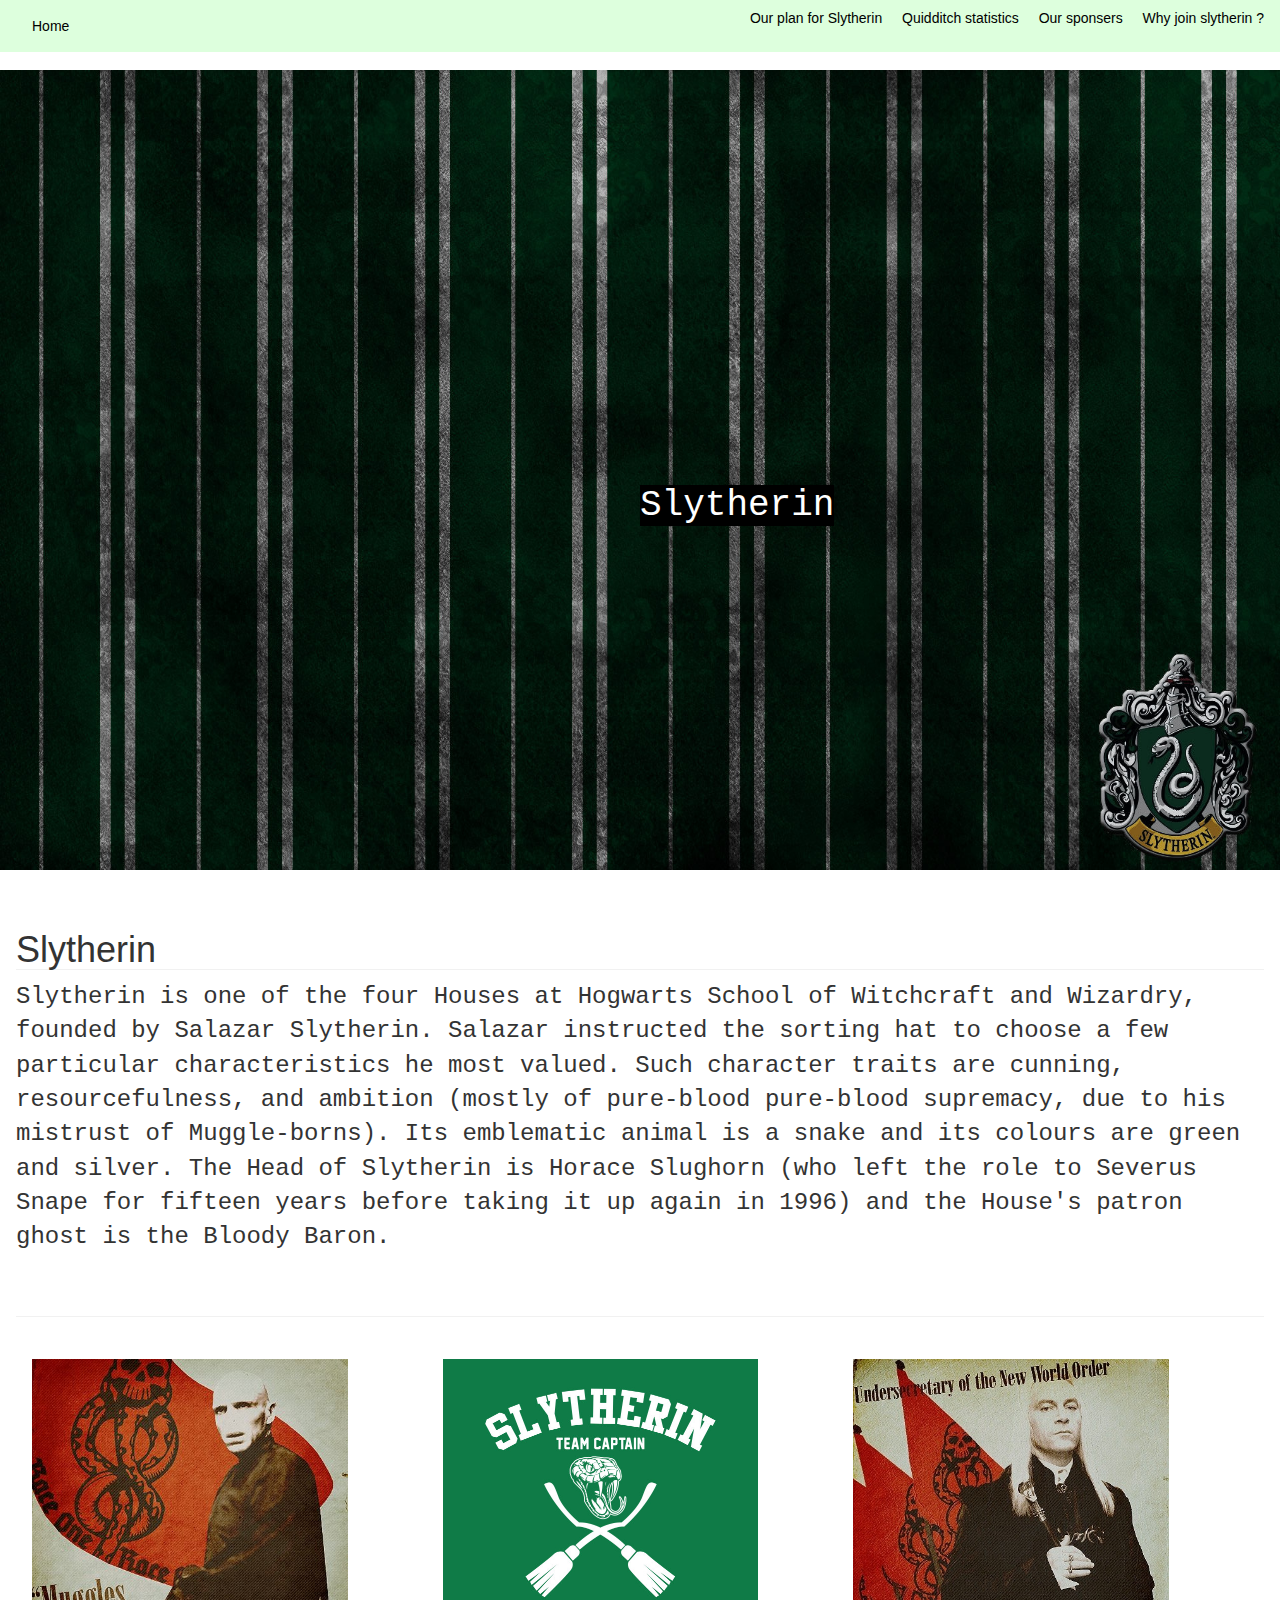
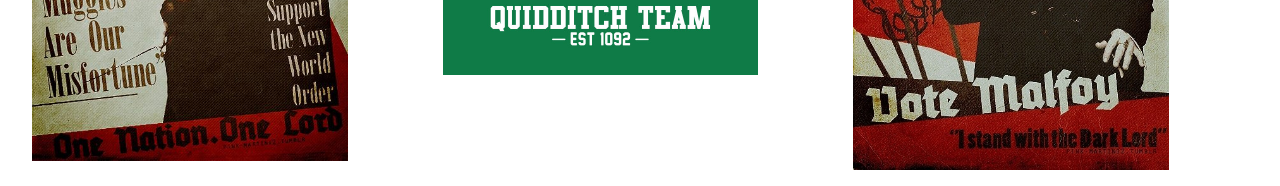
<file: index.html>
<!Doctype html>
<html>
<head>
<link rel="stylesheet" type="text/css" href="stylesheet.css">
<link rel="stylesheet" href="https://maxcdn.bootstrapcdn.com/bootstrap/3.3.7/css/bootstrap.min.css">
<meta name="viewport" content="width=device-width, initial-scale=1">
<title> Join Usssss</title>
  

</head>
<body>

<h1> draco land </h1>
<div class="-top">

   <div class="-bar -pale-green -wide -padding-8 -card-2">
    <a href="index.html" class="-margin-left -bar-item -button"><b></b> Home</a>
    <!-- Float links to the right. Hide them on small screens -->
   <div class="-right -hide-small">
      <a href="k.html" class="bar-item -button -margin-right" > Our plan for Slytherin </span></a>
      <a href="Quidditch statistics.html" class="bar-item -button -margin-right"  > Quidditch statistics </a>
      <a href="Oursponsers.html" class="bar-item -button -margin-right" > Our sponsers <a>
  <a href="Heritage of slytherin.html" class="bar-item -button -margin-right" >Why join slytherin ?</a>
   </div>
  </div>
</div>

<header class="-display-container -content -wide " style="max-width:1500px;" id="home">
 <img class="image" src ="images/Chris.PNG">
  <div class="display-middle -margin-top -center">
    <h1 class="-xxlarge -text-white -Courier-New -Center "> <span class="-hide-small -black -italics -bold"> Slytherin </span></h1>
  </div>
</header>


<!-- Page content -->
<div class="-content -padding" style="max-width:1564px">
 
 <!--about section-->
 <div class="-container -padding-32" id="about">
    <h3 class="-border-bottom -border-light-grey -padding-16 -xxlarge">Slytherin</h3>
   <p> <span class="-Courier-New large -xlarge">Slytherin is one of the four Houses at Hogwarts School of Witchcraft and Wizardry, founded by Salazar Slytherin. Salazar instructed the sorting hat to choose a few particular characteristics he most valued. Such character traits are cunning, resourcefulness, and ambition (mostly of pure-blood pure-blood supremacy, due to his mistrust of Muggle-borns). Its emblematic animal is a snake and its colours are green and silver. The Head of Slytherin is Horace Slughorn (who left the role to Severus Snape for fifteen years before taking it up again in 1996) and the House's patron ghost is the Bloody Baron. </p>

   <!---Propaganda Poster--->
    <div class="-container -padding-32" id="projects">
    <h3 class="-border-bottom -border-light-grey -padding-16"></h3>
  </div>

  <div class="-row-padding">
    <div class="-col m4  -margin-bottom">
      <div class="-display-container">
        <img src="images\08168173a8d82550d2571c4e4dc9afce.jpg" alt="House" style="width:80%">
      </div>
    </div>
	
    <div class="-col  m4 -margin-bottom">
      <div class="-display-container">
        <img src="images\1148692_1.jpg" alt="House" style="width:80%">
      </div>
    </div>
  
  
    <div class="-col  m4 -margin-bottom">
      <div class="-display-container">
        <img src="images\4eb533ff8eca5f12d19a74425c95df30.jpg" alt="House" style="width:80%">
      </div>
    </div>
    </div>
</div>

    </span> </p>
<!--end background section-->
  </div>
<!--end page Content-->
</div>
</body>



</Html>
</file>
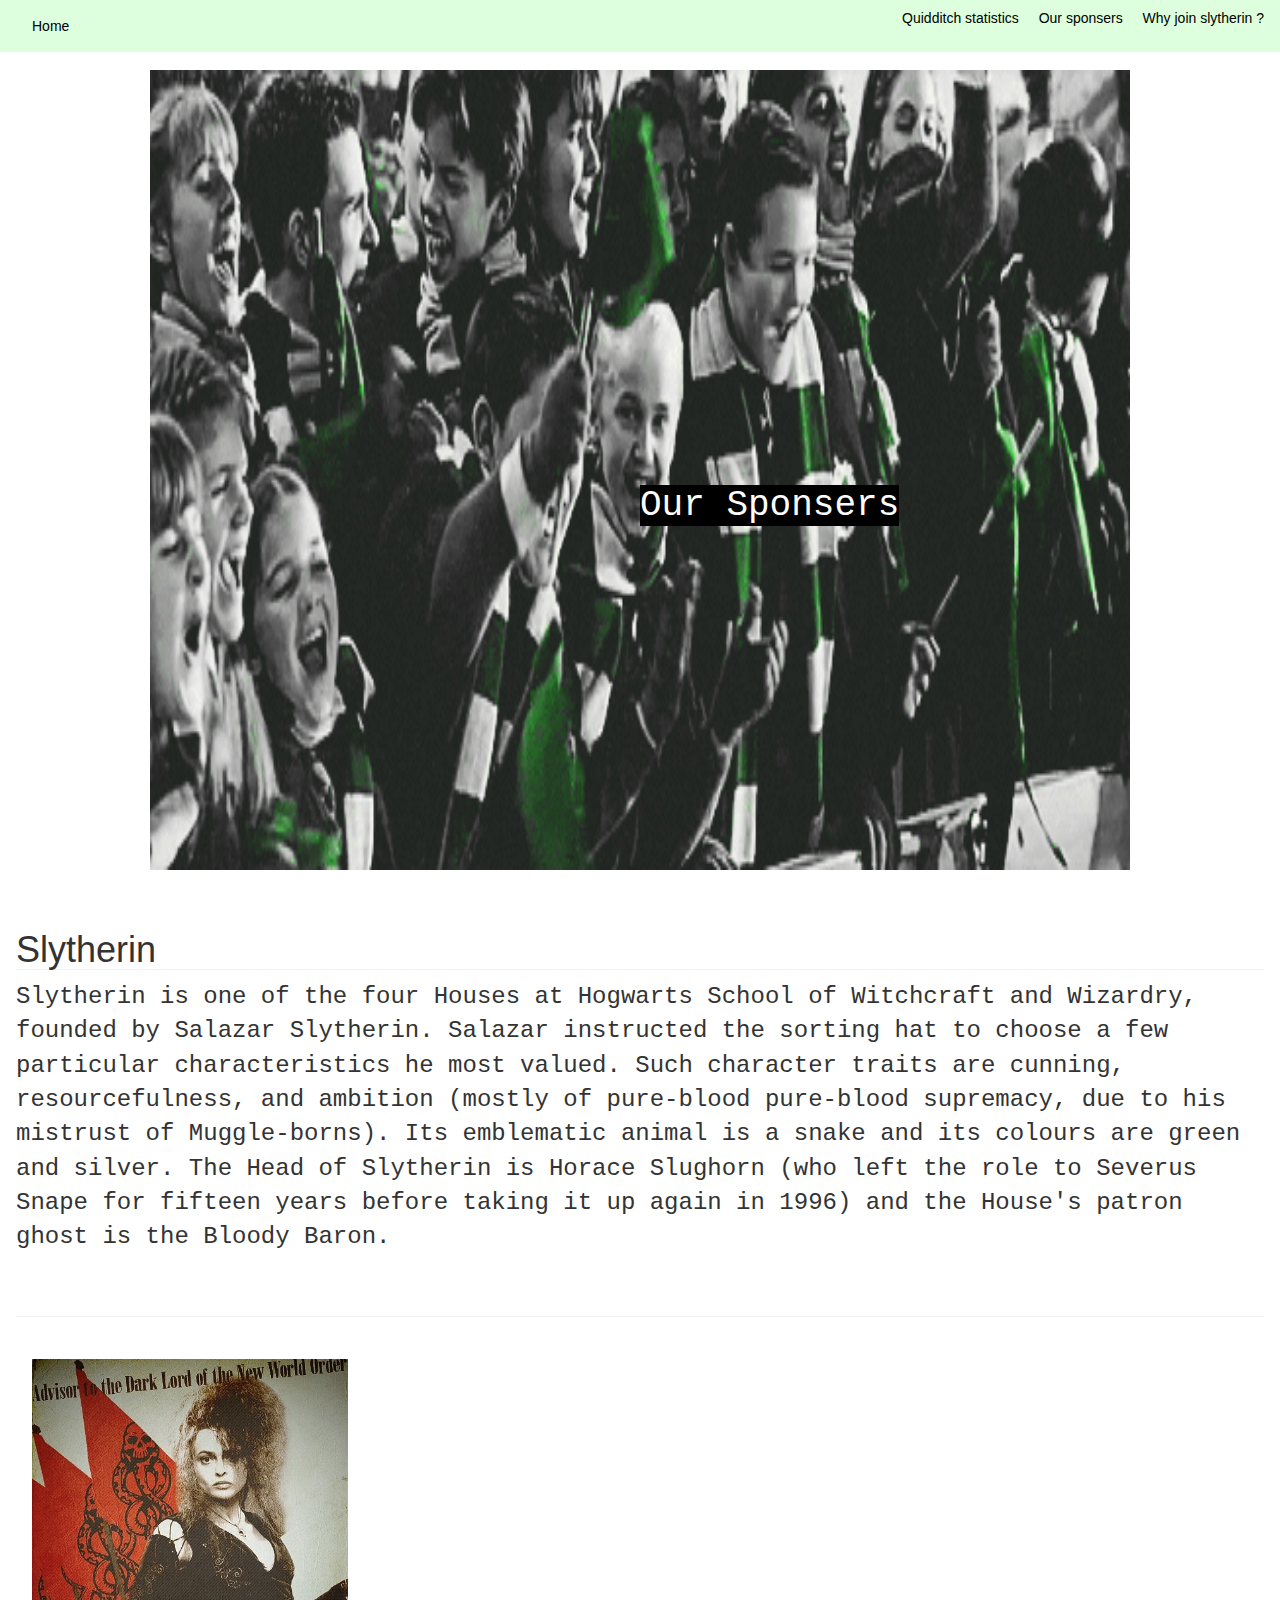
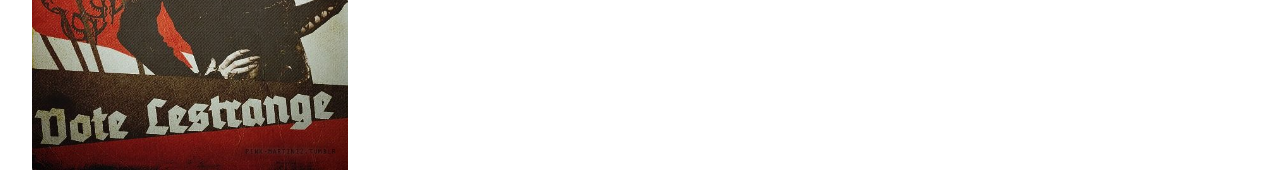
<file: Oursponsers.html>
<html>
<head>
<link rel="stylesheet" type="text/css" href="stylesheet.css">
<link rel="stylesheet" href="https://maxcdn.bootstrapcdn.com/bootstrap/3.3.7/css/bootstrap.min.css">
<meta name="viewport" content="width=device-width, initial-scale=1">
<title> Join Usssss</title>
  

</head>
<body>

<h1> draco land </h1>
<div class="-top">

  <div class="-bar -pale-green -wide -padding-8 -card-2">
    <a href="index.html" class="-margin-left -bar-item -button"><b></b> Home</a>
    <!-- Float links to the right. Hide them on small screens -->
   <div class="-right -hide-small">
      <a href="k.html" class="bar-item -button -margin-right" Our plan for Slytherin</a> </span>
      <a href="Quidditch statistics.html" class="bar-item -button -margin-right"  > Quidditch statistics </a>
      <a href="Oursponsers.html" class="bar-item -button -margin-right" > Our sponsers <a>
  <a href="Heritage of slytherin.html" class="bar-item -button -margin-right" >Why join slytherin ?</a>
   </div>
  </div>
</div>

<header class="-display-container -content -wide " style="max-width:1500 px;" id="home">
 <img class="image" src ="images\a939b2b2ea1bb7078b0c50571b67db81e70ef7a6_hq.gif">
  <div class="display-middle -margin-top -center">
    <h1 class="-xxlarge -text-white -Courier-New -Center "> <span class="-hide-small -black -italics -bold"> Our Sponsers </span></h1>
  </div>
</header>


<!-- Page content -->
<div class="-content -padding" style="max-width:1564px">
 
 <!--about section-->
 <div class="-container -padding-32" id="about">
    <h3 class="-border-bottom -border-light-grey -padding-16 -xxlarge">Slytherin</h3>
   <p> <span class="-Courier-New large -xlarge">Slytherin is one of the four Houses at Hogwarts School of Witchcraft and Wizardry, founded by Salazar Slytherin. Salazar instructed the sorting hat to choose a few particular characteristics he most valued. Such character traits are cunning, resourcefulness, and ambition (mostly of pure-blood pure-blood supremacy, due to his mistrust of Muggle-borns). Its emblematic animal is a snake and its colours are green and silver. The Head of Slytherin is Horace Slughorn (who left the role to Severus Snape for fifteen years before taking it up again in 1996) and the House's patron ghost is the Bloody Baron. </p>

   <!---Propaganda Poster--->
    <div class="-container -padding-32" id="projects">
    <h3 class="-border-bottom -border-light-grey -padding-16"></h3>
  </div>

  <div class="-row-padding">
    <div class="-col m4  -margin-bottom">
      <div class="-display-container">
        <img src="images\a76829b57abc5aeca51963f819436f10.jpg" alt="House" style="width:80%">
      </div>
    </div>
</file>
<file: stylesheet.css>
.image{max-width:100%;height:800px}

.image-2{max-width:100%;height:auto}

.-bar{width:100%;overflow:hidden}.-center .-bar{display:inline-block;width:auto}
.-bar .-bar-item{padding:8px 16px;float:left;background-color:inherit;color:inherit;width:auto;border:none;outline:none;display:block}
.-bar .-dropdown-hover,.-bar .-dropdown-click{position:static;float:left}
.-bar .-button{background-color:inherit;color:inherit;white-space:normal}

.-col,.-half,.-third,.-twothird,.-threequarter,.-quarter{float:left;width:100%}

.-row-padding,.-row-padding>.-half,.-row-padding>.-third,.-row-padding>.-twothird,.-row-padding>.-threequarter,.-row-padding>.-quarter,.-row-padding>.-col{padding:0 8px}


.-content{max-width:980px;margin:auto}

.-top,.-bottom{position:fixed;width:100%;z-index:1}.-top{top:0}.-bottom{bottom:0}
.-overlay{position:fixed;display:none;width:100%;height:100%;top:0;left:0;right:0;bottom:0;background-color:rgba(0,0,0,0.5);z-index:2}
.-left{float:left!important}.-right{float:right!important}
.-tiny{font-size:10px!important}.-small{font-size:12px!important}
.-medium{font-size:15px!important}.-large{font-size:18px!important}
.-xlarge{font-size:24px!important}.-xxlarge{font-size:36px!important}
.-xxxlarge{font-size:48px!important}.-jumbo{font-size:64px!important}
.-vertical{word-break:break-all;line-height:1;text-align:center;width:0.6em}
.-left-align{text-align:left!important}.-right-align{text-align:right!important}
.-justify{text-align:justify!important}.-center{text-align:center!important}
.-display-topleft{position:absolute;left:0;top:0}.-display-topright{position:absolute;right:0;top:0}
.-display-bottomleft{position:absolute;left:0;bottom:0}.-display-bottomright{position:absolute;right:0;bottom:0}
.display-middle{position:absolute;top:50%;left:50%}
.-display-left{position:absolute;top:50%;left:0%;}
.-display-right{position:absolute;top:50%;right:0%}
.-display-topmiddle{position:absolute;left:50%;top:0}
.-display-bottommiddle{position:absolute;left:50%;bottom:0}
.-display-container:hover .-display-hover{display:block}.-display-container.-display-hover{display:inline-block}.-display-hover{display:none}
.-display-position{position:absolute}

.-border-top{border-top:1px solid #ccc!important}.-border-bottom{border-bottom:1px solid #ccc!important}
.-border-left{border-left:1px solid #ccc!important}.-border-right{border-right:1px solid #ccc!important}
.-margin{margin:16px!important}.-margin-0{margin:0!important}
.-margin-top{margin-top:16px!important}.-margin-bottom{margin-bottom:16px!important}
.-margin-left{margin-left:16px!important}.-margin-right{margin-right:16px!important}
.-section{margin-top:16px!important;margin-bottom:16px!important}
.-padding-tiny{padding:2px 4px!important}.-padding-small{padding:4px 8px!important}
.-padding-medium,.-padding,.-form{padding:8px 16px!important}
.-padding-large{padding:12px 24px!important}.-padding-xlarge{padding:16px 32px!important}
.-padding-xxlarge{padding:24px 48px!important}.-padding-jumbo{padding:32px 64px!important}
.-padding-4{padding-top:4px!important;padding-bottom:4px!important}
.-padding-8{padding-top:8px!important;padding-bottom:8px!important}
.-padding-32{padding-top:32px!important;padding-bottom:32px!important}
.-padding-top{padding-top:8px!important}.-padding-bottom{padding-bottom:8px!important}
.-padding-left{padding-left:16px!important}.-padding-right{padding-right:16px!important}
.-topbar{border-top:6px solid #ccc!important}.-bottombar{border-bottom:6px solid #ccc!important}


.-Courier-New{font-family:Courier New;}

.large {font-size:large;}

.-amber,.-hover-amber:hover{color:#000!important;background-color:#ffc107!important}

.-aqua,.-hover-aqua:hover{color:#000!important;background-color:#00ffff!important}

.-blue,.-hover-blue:hover{color:#fff!important;background-color:#2196F3!important}

.-light-blue,.-hover-light-blue:hover{color:#000!important;background-color:#87CEEB!important}
.-brown,.-hover-brown:hover{color:#fff!important;background-color:#795548!important}

.-cyan,.-hover-cyan:hover{color:#000!important;background-color:#00bcd4!important}

.-blue-grey,.-hover-blue-grey:hover,.-blue-gray,.-hover-blue-gray:hover{color:#fff!important;background-color:#607d8b!important}

.-green,.-hover-green:hover{color:#fff!important;background-color:#4CAF50!important}

.-light-green,.-hover-light-green:hover{color:#000!important;background-color:#8bc34a!important}

.-indigo,.-hover-indigo:hover{color:#fff!important;background-color:#3f51b5!important}

.-khaki,.-hover-khaki:hover{color:#000!important;background-color:#f0e68c!important}

.-lime,.-hover-lime:hover{color:#000!important;background-color:#cddc39!important}

.-orange,.-hover-orange:hover{color:#000!important;background-color:#ff9800!important}

.-deep-orange,.-hover-deep-orange:hover{color:#fff!important;background-color:#ff5722!important}

.-pink,.-hover-pink:hover{color:#fff!important;background-color:#e91e63!important}

.-purple,.-hover-purple:hover{color:#fff!important;background-color:#9c27b0!important}

.-deep-purple,.-hover-deep-purple:hover{color:#fff!important;background-color:#673ab7!important}

.-red,.-hover-red:hover{color:#fff!important;background-color:#f44336!important}

.-sand,.-hover-sand:hover{color:#000!important;background-color:#fdf5e6!important}

.-teal,.-hover-teal:hover{color:#fff!important;background-color:#009688!important}

.-yellow,.-hover-yellow:hover{color:#000!important;background-color:#ffeb3b!important}

.-white,.-hover-white:hover{color:#000!important;background-color:#fff!important}

.-black,.-hover-black:hover{color:#fff!important;background-color:#000!important}

.-grey,.-hover-grey:hover,.-gray,.-hover-gray:hover{color:#000!important;background-color:#9e9e9e!important}

.-light-grey,.-hover-light-grey:hover,.-light-gray,.-hover-light-gray:hover{color:#000!important;background-color:#f1f1f1!important}

.-dark-grey,.-hover-dark-grey:hover,.-dark-gray,.-hover-dark-gray:hover{color:#fff!important;background-color:#616161!important}

.-pale-red,.-hover-pale-red:hover{color:#000!important;background-color:#ffdddd!important}

.-pale-green,.-hover-pale-green:hover{color:#000!important;background-color:#ddffdd!important}

.-pale-yellow,.-hover-pale-yellow:hover{color:#000!important;background-color:#ffffcc!important}

.-pale-blue,.-hover-pale-blue:hover{color:#000!important;background-color:#ddffff!important}

.-text-amber,.-hover-text-amber:hover{color:#ffc107!important}

.-text-aqua,.-hover-text-aqua:hover{color:#00ffff!important}

.-text-blue,.-hover-text-blue:hover{color:#2196F3!important}

.-text-light-blue,.-hover-text-light-blue:hover{color:#87CEEB!important}

.-text-brown,.-hover-text-brown:hover{color:#795548!important}

.-text-cyan,.-hover-text-cyan:hover{color:#00bcd4!important}

.-text-blue-grey,.-hover-text-blue-grey:hover,.-text-blue-gray,.-hover-text-blue-gray:hover{color:#607d8b!important}

.-text-green,.-hover-text-green:hover{color:#4CAF50!important}

.-text-light-green,.-hover-text-light-green:hover{color:#8bc34a!important}

.-text-indigo,.-hover-text-indigo:hover{color:#3f51b5!important}

.-text-khaki,.-hover-text-khaki:hover{color:#b4aa50!important}

.-text-lime,.-hover-text-lime:hover{color:#cddc39!important}

.-text-orange,.-hover-text-orange:hover{color:#ff9800!important}

.-text-deep-orange,.-hover-text-deep-orange:hover{color:#ff5722!important}

.-text-pink,.-hover-text-pink:hover{color:#e91e63!important}

.-text-purple,.-hover-text-purple:hover{color:#9c27b0!important}

.-text-deep-purple,.-hover-text-deep-purple:hover{color:#673ab7!important}

.-text-red,.-hover-text-red:hover{color:#f44336!important}

.-text-sand,.-hover-text-sand:hover{color:#fdf5e6!important}

.-text-teal,.-hover-text-teal:hover{color:#009688!important}

.-text-yellow,.-hover-text-yellow:hover{color:#d2be0e!important}

.-text-white,.-hover-text-white:hover{color:#fff!important}

.text-black,.-hover-text-black:hover{color:#000!important}

.-text-grey,.-hover-text-grey:hover,.-text-gray,.-hover-text-gray:hover{color:#757575!important}

.-text-light-grey,.-hover-text-light-grey:hover,.-text-light-gray,.-hover-text-light-gray:hover{color:#f1f1f1!important}

.-text-dark-grey,.-hover-text-dark-grey:hover,.-text-dark-gray,.-hover-text-dark-gray:hover{color:#3a3a3a!important}

.-border-amber,.-hover-border-amber:hover{border-color:#ffc107!important}

.-border-aqua,.-hover-border-aqua:hover{border-color:#00ffff!important}

.-border-blue,.-hover-border-blue:hover{border-color:#2196F3!important}

.-border-light-blue,.-hover-border-light-blue:hover{border-color:#87CEEB!important}

.-border-brown,.-hover-border-brown:hover{border-color:#795548!important}

.-border-cyan,.-hover-border-cyan:hover{border-color:#00bcd4!important}

.-border-blue-grey,.-hover-border-blue-grey:hover,.-border-blue-gray,.-hover-border-blue-gray:hover{border-color:#607d8b!important}

.-border-green,.-hover-border-green:hover{border-color:#4CAF50!important}

.-border-light-green,.-hover-border-light-green:hover{border-color:#8bc34a!important}

.-border-indigo,.-hover-border-indigo:hover{border-color:#3f51b5!important}

.-border-khaki,.-hover-border-khaki:hover{border-color:#f0e68c!important}

.-border-lime,.-hover-border-lime:hover{border-color:#cddc39!important}

.-border-orange,.-hover-border-orange:hover{border-color:#ff9800!important}

.-border-deep-orange,.-hover-border-deep-orange:hover{border-color:#ff5722!important}

.-border-pink,.-hover-border-pink:hover{border-color:#e91e63!important}

.-border-purple,.-hover-border-purple:hover{border-color:#9c27b0!important}

.-border-deep-purple,.-hover-border-deep-purple:hover{border-color:#673ab7!important}

.-border-red,.-hover-border-red:hover{border-color:#f44336!important}

.-border-sand,.-hover-border-sand:hover{border-color:#fdf5e6!important}

.-border-teal,.-hover-border-teal:hover{border-color:#009688!important}

.-border-yellow,.-hover-border-yellow:hover{border-color:#ffeb3b!important}

.-border-white,.-hover-border-white:hover{border-color:#fff!important}

.-border-black,.-hover-border-black:hover{border-color:#000!important}

.-border-grey,.-hover-border-grey:hover,.-border-gray,.-hover-border-gray:hover{border-color:#9e9e9e!important}

.-border-light-grey,.-hover-border-light-grey:hover,.-border-light-gray,.-hover-border-light-gray:hover{border-color:#f1f1f1!important}

.-border-dark-grey,.-hover-border-dark-grey:hover,.-border-dark-gray,.-hover-border-dark-gray:hover{border-color:#616161!important}

.-border-pale-red,.-hover-border-pale-red:hover{border-color:#ffe7e7!important}.-border-pale-green,.-hover-border-pale-green:hover{border-color:#e7ffe7!important}

.-border-pale-yellow,.-hover-border-pale-yellow:hover{border-color:#ffffcc!important}.-border-pale-blue,.-hover-border-pale-blue:hover{border-color:#e7ffff!important}











.-col,.-half,.-third,.-twothird,.-threequarter,.-quarter{float:left;width:100%}
.-col.s1{width:8.33333%}.-col.s2{width:16.66666%}.-col.s3{width:24.99999%}.-col.s4{width:33.33333%}
.-col.s5{width:41.66666%}.-col.s6{width:49.99999%}.-col.s7{width:58.33333%}.-col.s8{width:66.66666%}
.-col.s9{width:74.99999%}.-col.s10{width:83.33333%}.-col.s11{width:91.66666%}.-col.s12{width:99.99999%}
@media (min-width:601px){.-col.m1{width:8.33333%}.-col.m2{width:16.66666%}.-col.m3,.-quarter{width:24.99999%}.-col.m4,.-third{width:33.33333%}
.-col.m5{width:41.66666%}.-col.m6,.-half{width:49.99999%}.-col.m7{width:58.33333%}.-col.m8,.-twothird{width:66.66666%}
.-col.m9,.-threequarter{width:74.99999%}.-col.m10{width:83.33333%}.-col.m11{width:91.66666%}.-col.m12{width:99.99999%}}
@media (min-width:993px){.-col.l1{width:8.33333%}.-col.l2{width:16.66666%}.-col.l3{width:24.99999%}.-col.l4{width:33.33333%}
.-col.l5{width:41.66666%}.-col.l6{width:49.99999%}.-col.l7{width:58.33333%}.-col.l8{width:66.66666%}
.-col.l9{width:74.99999%}.-col.l10{width:83.33333%}.-col.l11{width:91.66666%}.-col.l12{width:99.99999%}}
</file>
